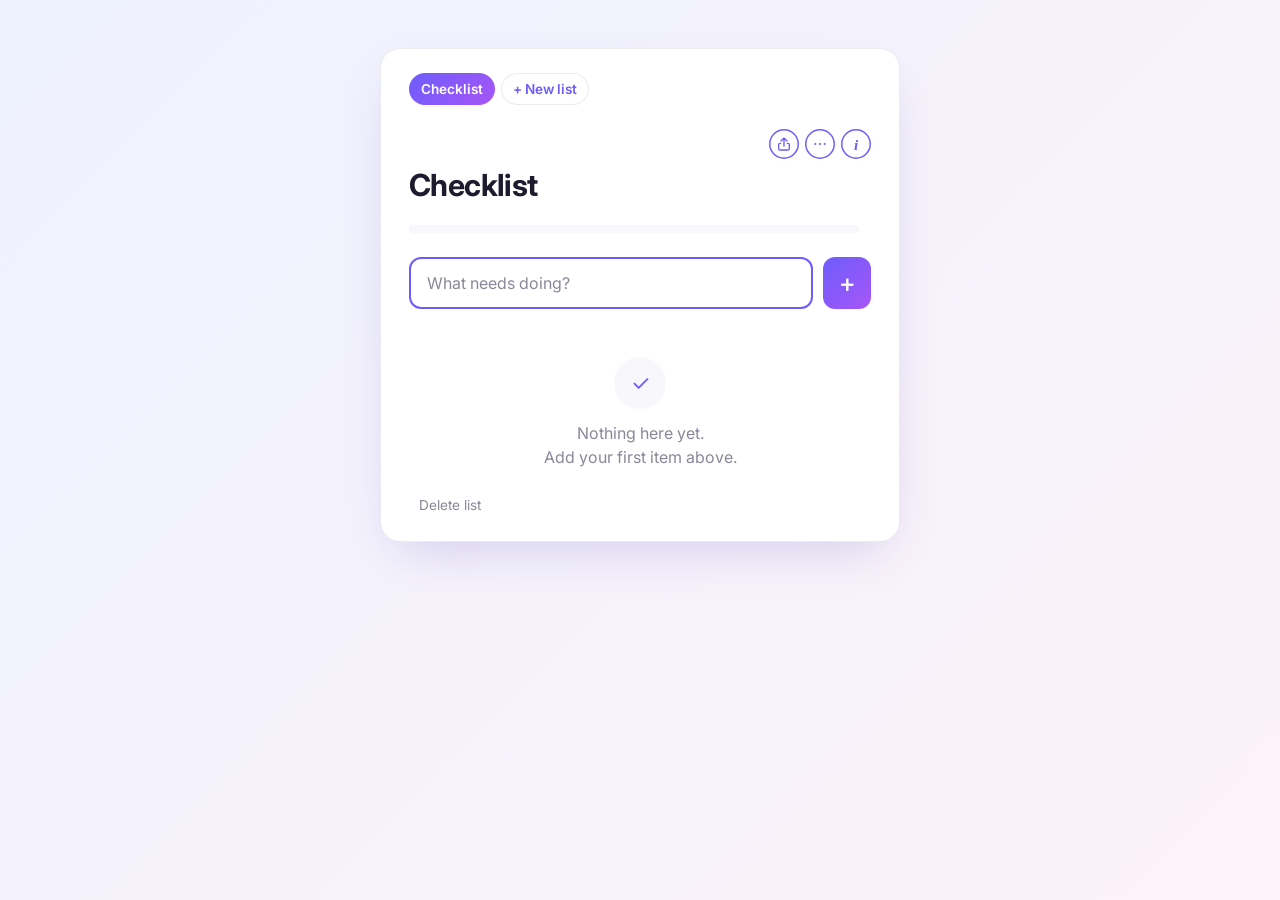
<file: index.html>
<!doctype html>
<html lang="en">
<head>
  <meta charset="utf-8">
  <title>Checklist</title>
  <meta http-equiv="refresh" content="0; url=checklist.html">
  <script>location.replace("checklist.html");</script>
</head>
<body>
  <p><a href="checklist.html">Open Checklist</a></p>
</body>
</html>
</file>
<file: styles.css>
/* ---------- Colors (light mode) ---------- */
:root {
  --bg-1: #eef2ff;
  --bg-2: #fdf2f8;
  --card: #ffffff;
  --text: #1e1b2e;
  --muted: #8a8799;
  --border: #ebe9f3;
  --row: #f8f7fc;
  --row-hover: #f1effa;
  --accent: #6d5dfc;
  --accent-2: #a855f7;
  --danger: #e5484d;
  --shadow: 0 20px 50px -20px rgba(80, 60, 180, 0.25);
}

/* ---------- Colors (dark mode) ---------- */
@media (prefers-color-scheme: dark) {
  :root {
    --bg-1: #12111c;
    --bg-2: #1b1426;
    --card: #1f1d2b;
    --text: #eceaf6;
    --muted: #8f8ba6;
    --border: #2d2a3d;
    --row: #262435;
    --row-hover: #2e2b40;
    --accent: #8b7dff;
    --accent-2: #c084fc;
    --danger: #ff6b70;
    --shadow: 0 20px 50px -20px rgba(0, 0, 0, 0.6);
  }
}

/* ---------- Page ---------- */
* { box-sizing: border-box; }

/* Fill behind the iPhone status bar and home bar with the page color, not white */
html {
  min-height: 100%;
  background: var(--bg-2);
}

body {
  margin: 0;
  min-height: 100vh;
  /* env(safe-area-inset-…) is the space taken by the iPhone notch and home bar,
     so the card never sits underneath them */
  padding:
    max(48px, calc(env(safe-area-inset-top) + 24px))
    calc(16px + env(safe-area-inset-right))
    max(48px, calc(env(safe-area-inset-bottom) + 24px))
    calc(16px + env(safe-area-inset-left));
  background: linear-gradient(135deg, var(--bg-1), var(--bg-2));
  background-attachment: fixed;
  color: var(--text);
  font: 16px/1.5 "Inter", system-ui, -apple-system, "Segoe UI", sans-serif;
}

.card {
  max-width: 520px;
  margin: 0 auto;
  padding: 32px 28px 20px;
  background: var(--card);
  border: 1px solid var(--border);
  border-radius: 20px;
  box-shadow: var(--shadow);
}

/* ---------- List tabs ---------- */
.tabs {
  display: flex;
  gap: 6px;
  margin: -12px -4px 20px;
  padding: 4px;
  overflow-x: auto;        /* swipe sideways when there are lots of lists */
  scrollbar-width: none;
}
.tabs::-webkit-scrollbar { display: none; }

.tab {
  flex: none;
  display: flex;
  align-items: center;
  gap: 6px;
  max-width: 180px;
  padding: 6px 12px;
  font-size: 0.85rem;
  font-weight: 600;
  color: var(--muted);
  background: var(--row);
  border-radius: 999px;
  white-space: nowrap;
  transition: color 0.2s, background 0.2s, transform 0.15s;
  -webkit-touch-callout: none; /* no iPhone pop-up when you press and hold to drag */
  user-select: none;
}
.tab-name {
  min-width: 0;
  overflow: hidden;
  text-overflow: ellipsis; /* long names end in "…" */
}
.tab-count {
  flex: none;
  font-size: 0.75rem;
  font-weight: 500;
  opacity: 0.75;
}
.tab.dragging {
  transform: scale(1.08);
  box-shadow: 0 6px 16px -6px var(--accent);
}
.tab:hover { color: var(--text); background: var(--row-hover); }
.tab:focus-visible { outline: 2px solid var(--accent); outline-offset: 2px; }

.tab.active {
  color: #fff;
  background: linear-gradient(135deg, var(--accent), var(--accent-2));
}

.new-tab {
  color: var(--accent);
  background: transparent;
  box-shadow: inset 0 0 0 1px var(--border);
}

/* ---------- Header ---------- */
.header-top {
  display: flex;
  align-items: center;
  justify-content: space-between;
  gap: 12px;
}

.header-actions {
  position: relative; /* the ⋯ menu opens just below these buttons */
  display: flex;
  gap: 6px;
  margin-left: auto;
}

/* The round Share, ⋯ and "i" buttons */
.round-btn {
  flex: none;
  display: grid;
  place-items: center;
  width: 30px;
  height: 30px;
  padding: 0;
  color: var(--accent);
  border-radius: 50%;
  box-shadow: inset 0 0 0 1.5px currentColor;
  transition: color 0.2s, background 0.2s;
}
.round-btn svg {
  width: 16px;
  height: 16px;
  fill: none;
  stroke: currentColor;
  stroke-width: 2;
  stroke-linecap: round;
  stroke-linejoin: round;
}
#menuBtn svg { fill: currentColor; stroke: none; }

.help-btn {
  font-family: Georgia, serif;
  font-size: 0.95rem;
  font-weight: 700;
  font-style: italic;
  line-height: 1;
}

.round-btn:hover,
.round-btn[aria-expanded="true"] { background: color-mix(in srgb, var(--accent) 12%, transparent); }
.round-btn:focus-visible { outline: 2px solid var(--accent); outline-offset: 2px; }

.eyebrow {
  margin: 0;
  font-size: 0.8rem;
  font-weight: 600;
  letter-spacing: 0.08em;
  text-transform: uppercase;
  color: var(--accent);
}

h1 {
  margin: 4px 0 16px;
  font-size: 1.9rem;
  font-weight: 700;
  letter-spacing: -0.02em;
}

h1 {
  cursor: text;
  border-radius: 8px;
  transition: background 0.2s;
}

h1:hover { background: var(--row); }

/* Text box shown while renaming the checklist */
.title-input {
  display: block;
  width: 100%;
  margin: 4px 0 16px;
  padding: 0 6px;
  font: inherit;
  font-size: 1.9rem;
  font-weight: 700;
  letter-spacing: -0.02em;
  line-height: 1.2;
  color: var(--text);
  background: var(--card);
  border: 2px solid var(--accent);
  border-radius: 8px;
  outline: none;
}

.progress {
  display: flex;
  align-items: center;
  gap: 12px;
  margin-bottom: 24px;
}

.progress-bar {
  flex: 1;
  height: 8px;
  background: var(--row);
  border-radius: 99px;
  overflow: hidden;
}

.progress-fill {
  height: 100%;
  width: 0;
  background: linear-gradient(90deg, var(--accent), var(--accent-2));
  border-radius: 99px;
  transition: width 0.4s ease;
}

.count {
  font-size: 0.85rem;
  color: var(--muted);
  white-space: nowrap;
}

/* ---------- Add form ---------- */
.add-form {
  display: flex;
  gap: 10px;
  margin-bottom: 20px;
}

.add-form input {
  flex: 1;
  min-width: 0;
  padding: 12px 16px;
  font: inherit;
  color: var(--text);
  background: var(--row);
  border: 2px solid transparent;
  border-radius: 12px;
  transition: border-color 0.2s, background 0.2s;
}

.add-form input::placeholder { color: var(--muted); }

.add-form input:focus {
  outline: none;
  border-color: var(--accent);
  background: var(--card);
}

button {
  font: inherit;
  cursor: pointer;
  border: none;
  background: none;
}

.add {
  width: 48px;
  flex-shrink: 0;
  font-size: 1.6rem;
  font-weight: 500;
  color: #fff;
  background: linear-gradient(135deg, var(--accent), var(--accent-2));
  border-radius: 12px;
  transition: transform 0.15s, box-shadow 0.15s;
}

.add:hover {
  transform: translateY(-1px);
  box-shadow: 0 6px 16px -6px var(--accent);
}

.add:active { transform: translateY(0); }

/* ---------- List items ---------- */
ul {
  list-style: none;
  margin: 0;
  padding: 0;
}

li {
  display: flex;
  align-items: center;
  gap: 14px;
  padding: 12px 14px;
  margin-bottom: 8px;
  background: var(--row);
  border-radius: 12px;
  transition: background 0.2s;
}

li:hover { background: var(--row-hover); }

/* ⠿ drag handle */
.handle {
  flex-shrink: 0;
  margin: -4px -6px -4px -6px;
  padding: 4px 4px;
  font-size: 1.1rem;
  line-height: 1;
  color: var(--muted);
  border-radius: 6px;
  cursor: grab;
  opacity: 0.4;
  touch-action: none; /* stop the page scrolling while dragging on a phone */
  transition: opacity 0.2s, color 0.2s, background 0.2s;
}

li:hover .handle,
.handle:focus-visible { opacity: 1; }

.handle:hover { color: var(--accent); }

.handle:focus-visible {
  outline: 2px solid var(--accent);
  outline-offset: 1px;
}

/* The row being dragged lifts up */
li.dragging {
  position: relative;
  z-index: 1;
  background: var(--card);
  box-shadow: 0 10px 28px -10px rgba(60, 40, 160, 0.45), 0 0 0 2px var(--accent);
}

body.is-dragging,
body.is-dragging * {
  cursor: grabbing !important;
  user-select: none;
}

li.editing .handle { visibility: hidden; }

/* Only the item you just added slides in */
li.new { animation: pop-in 0.25s ease; }

@keyframes pop-in {
  from { opacity: 0; transform: translateY(-6px); }
  to   { opacity: 1; transform: translateY(0); }
}

/* Custom round checkbox */
li input[type="checkbox"] {
  appearance: none;
  flex-shrink: 0;
  width: 22px;
  height: 22px;
  margin: 0;
  border: 2px solid var(--muted);
  border-radius: 50%;
  cursor: pointer;
  display: grid;
  place-content: center;
  transition: background 0.2s, border-color 0.2s;
}

li input[type="checkbox"]::after {
  content: "✓";
  font-size: 0.8rem;
  font-weight: 700;
  color: #fff;
  transform: scale(0);
  transition: transform 0.15s;
}

li input[type="checkbox"]:checked {
  background: linear-gradient(135deg, var(--accent), var(--accent-2));
  border-color: transparent;
}

li input[type="checkbox"]:checked::after { transform: scale(1); }

li span {
  flex: 1;
  word-break: break-word;
  transition: color 0.2s;
}

li.done span {
  color: var(--muted);
  text-decoration: line-through;
}

/* Item number */
li span.num {
  flex: 0 0 auto;
  min-width: 1.5em;
  font-size: 0.85rem;
  font-weight: 600;
  text-align: right;
  font-variant-numeric: tabular-nums;
  color: var(--muted);
  text-decoration: none;
}

/* ✎ and ✕ buttons only show when hovering a row */
.icon-btn {
  padding: 4px 8px;
  font-size: 1rem;
  color: var(--muted);
  border-radius: 8px;
  opacity: 0;
  transition: opacity 0.2s, color 0.2s, background 0.2s;
}

li:hover .icon-btn,
.icon-btn:focus { opacity: 1; }

.edit:hover {
  color: var(--accent);
  background: color-mix(in srgb, var(--accent) 12%, transparent);
}

.remove:hover {
  color: var(--danger);
  background: color-mix(in srgb, var(--danger) 12%, transparent);
}

/* On touch screens there's no hover, so always show the buttons */
@media (hover: none) {
  .icon-btn { opacity: 1; }
}

/* Text box shown while editing an item */
.edit-input {
  flex: 1;
  min-width: 0;
  padding: 4px 8px;
  margin: -4px 0;
  font: inherit;
  color: var(--text);
  background: var(--card);
  border: 2px solid var(--accent);
  border-radius: 8px;
  outline: none;
}

/* Hide the ✎ / ✕ buttons while editing */
li.editing .icon-btn { display: none; }

/* ---------- Empty state ---------- */
.empty {
  padding: 28px 0 12px;
  text-align: center;
  color: var(--muted);
}

.empty-icon {
  width: 52px;
  height: 52px;
  margin: 0 auto 12px;
  display: grid;
  place-content: center;
  font-size: 1.4rem;
  color: var(--accent);
  background: var(--row);
  border-radius: 50%;
}

.empty p { margin: 0; }

/* ---------- Footer ---------- */
footer {
  display: flex;
  justify-content: space-between;
  min-height: 32px;
  margin-top: 8px;
}

.clear {
  padding: 6px 10px;
  font-size: 0.85rem;
  color: var(--muted);
  border-radius: 8px;
  transition: color 0.2s, background 0.2s;
}

.clear:hover {
  color: var(--danger);
  background: color-mix(in srgb, var(--danger) 10%, transparent);
}

/* ---------- Help ---------- */
.help {
  width: min(440px, calc(100% - 32px));
  max-height: calc(100% - 48px);
  padding: 24px 24px 20px;
  color: var(--text);
  background: var(--card);
  border: 1px solid var(--border);
  border-radius: 20px;
  box-shadow: var(--shadow);
  overflow-y: auto;
}
.help::backdrop {
  background: rgba(20, 16, 40, 0.45);
  backdrop-filter: blur(2px);
}

.help h2 {
  margin: 0 0 4px;
  font-size: 1.3rem;
  letter-spacing: -0.01em;
}
.help h3 {
  margin: 18px 0 6px;
  font-size: 0.8rem;
  font-weight: 600;
  letter-spacing: 0.08em;
  text-transform: uppercase;
  color: var(--accent);
}
.help ul {
  margin: 0;
  padding-left: 18px;
  font-size: 0.92rem;
  list-style: disc;
}
/* Plain bullet points, not the checklist's item rows */
.help li,
.help li:hover {
  display: list-item;
  margin: 4px 0;
  padding: 0;
  background: none;
  border-radius: 0;
}
.help li::marker { color: var(--muted); }

.help-close {
  display: block;
  width: 100%;
  margin-top: 20px;
  padding: 10px;
  font-weight: 600;
  color: #fff;
  background: linear-gradient(135deg, var(--accent), var(--accent-2));
  border-radius: 12px;
}

/* ---------- ⋯ menu ---------- */
.menu {
  position: absolute;
  top: calc(100% + 8px);
  right: 0;
  z-index: 10;
  min-width: 220px;
  padding: 6px;
  background: var(--card);
  border: 1px solid var(--border);
  border-radius: 14px;
  box-shadow: var(--shadow);
}
.menu[hidden] { display: none; }
.menu button {
  display: block;
  width: 100%;
  padding: 10px 12px;
  font-size: 0.92rem;
  text-align: left;
  color: var(--text);
  border-radius: 8px;
}
.menu button:hover,
.menu button:focus-visible {
  background: var(--row-hover);
  outline: none;
}
.menu hr {
  margin: 6px 4px;
  border: none;
  border-top: 1px solid var(--border);
}

/* ---------- Swipe left to remove ---------- */
#list li {
  touch-action: pan-y; /* sideways finger moves are swipes, up/down still scrolls */
  transition: background 0.2s, transform 0.2s, opacity 0.2s; /* slides back smoothly */
}
#list li.swiping { transition: none; }

/* ---------- Message at the bottom (with Undo) ---------- */
.toast {
  position: fixed;
  left: 50%;
  bottom: calc(20px + env(safe-area-inset-bottom));
  z-index: 20;
  display: flex;
  align-items: center;
  gap: 14px;
  max-width: calc(100% - 32px);
  padding: 10px 10px 10px 16px;
  font-size: 0.9rem;
  color: #fff;
  background: #2a2540;
  border-radius: 14px;
  box-shadow: 0 10px 30px -10px rgba(0, 0, 0, 0.5);
  opacity: 0;
  pointer-events: none;
  transform: translate(-50%, 16px);
  transition: opacity 0.2s, transform 0.2s;
}
.toast.show {
  opacity: 1;
  pointer-events: auto;
  transform: translate(-50%, 0);
}
.toast span {
  overflow: hidden;
  white-space: nowrap;
  text-overflow: ellipsis;
}
.toast button {
  flex: none;
  padding: 6px 12px;
  font-weight: 600;
  color: #c4b5fd;
  border-radius: 8px;
}
.toast button:hover { background: rgba(255, 255, 255, 0.1); }
</file>
